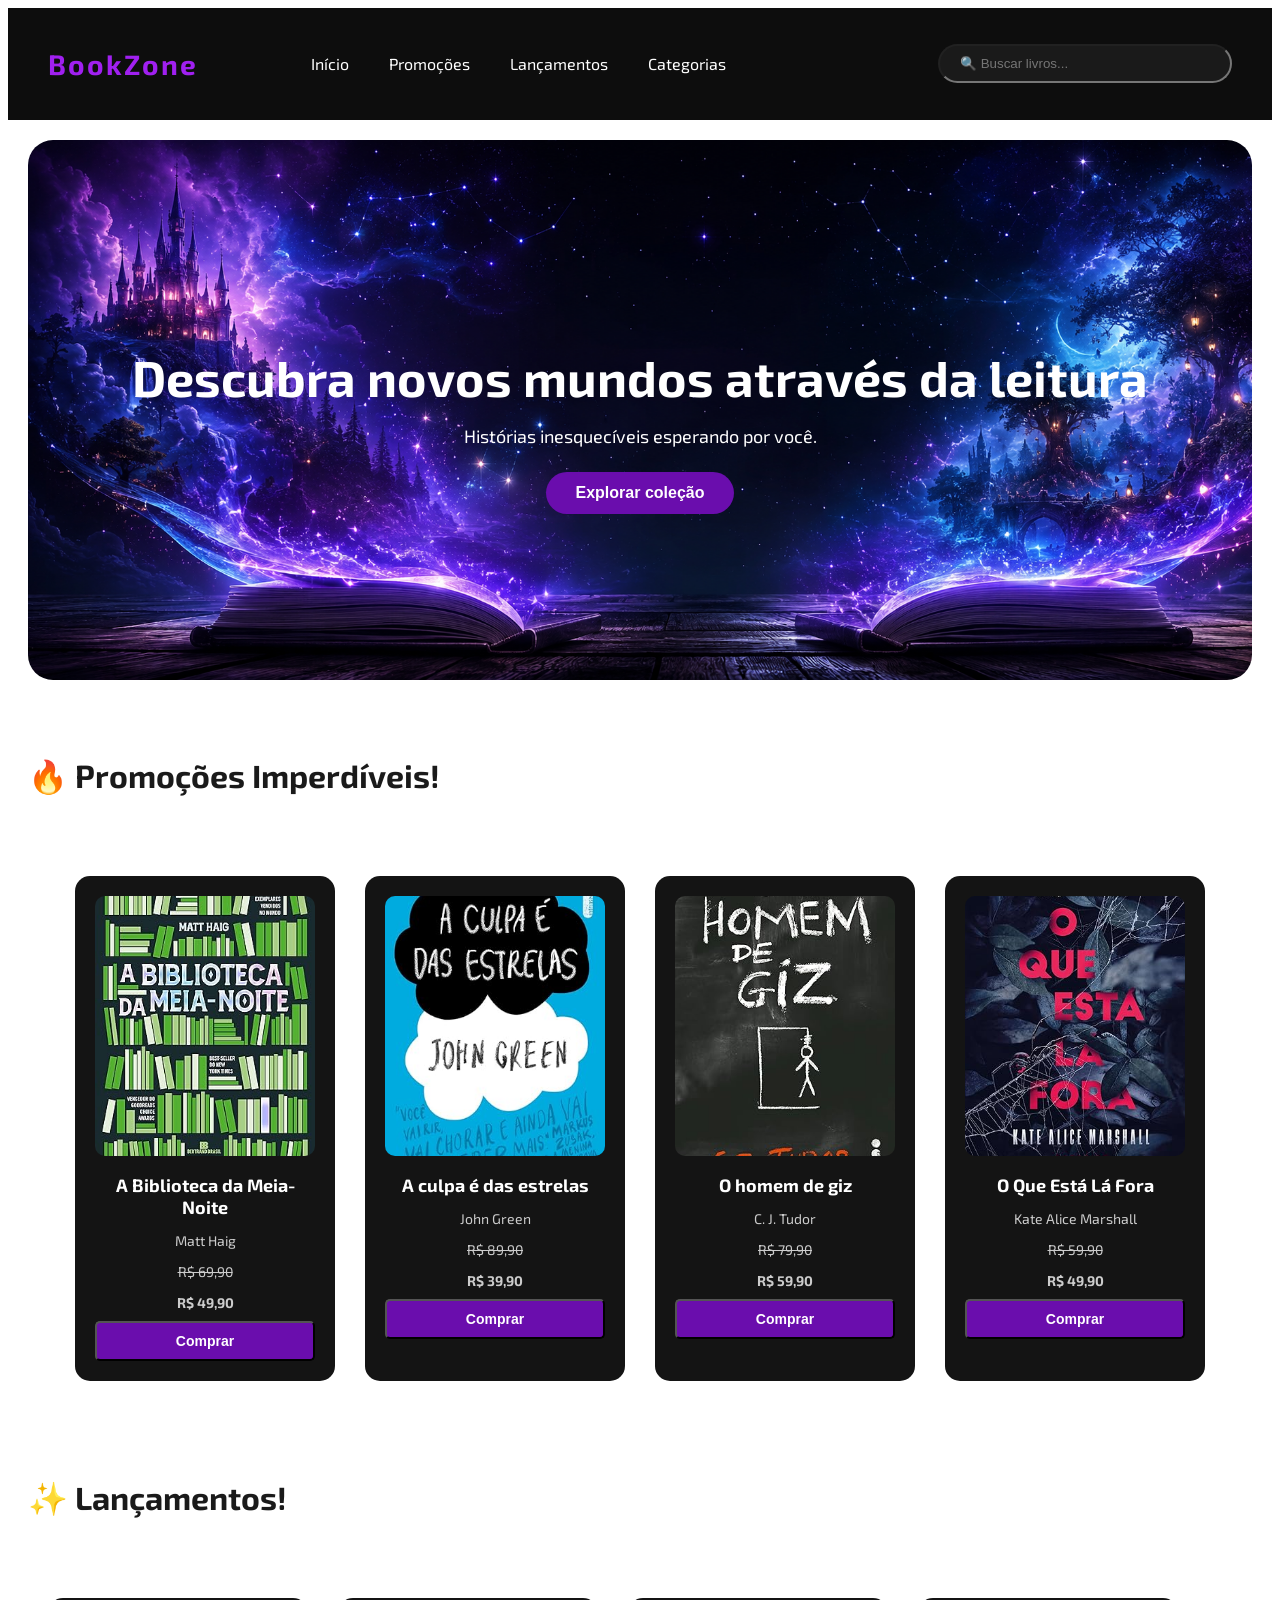
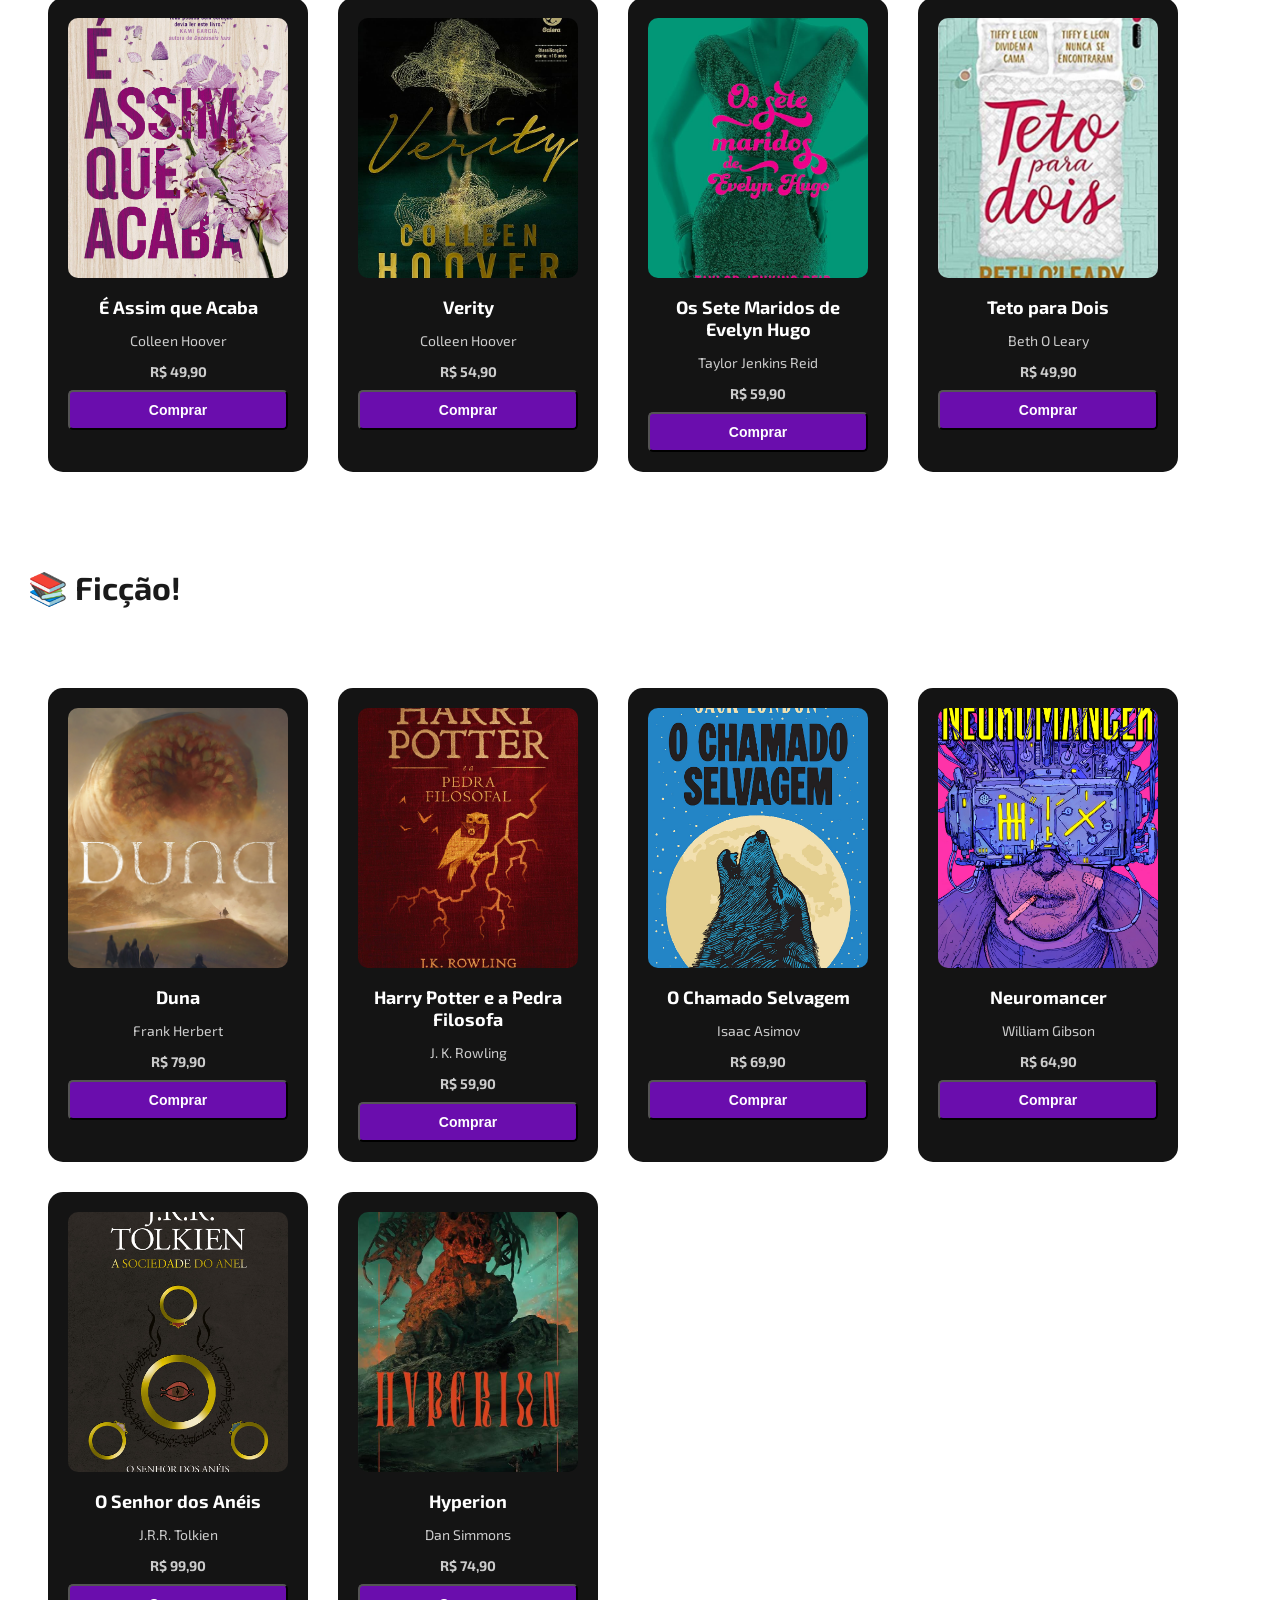
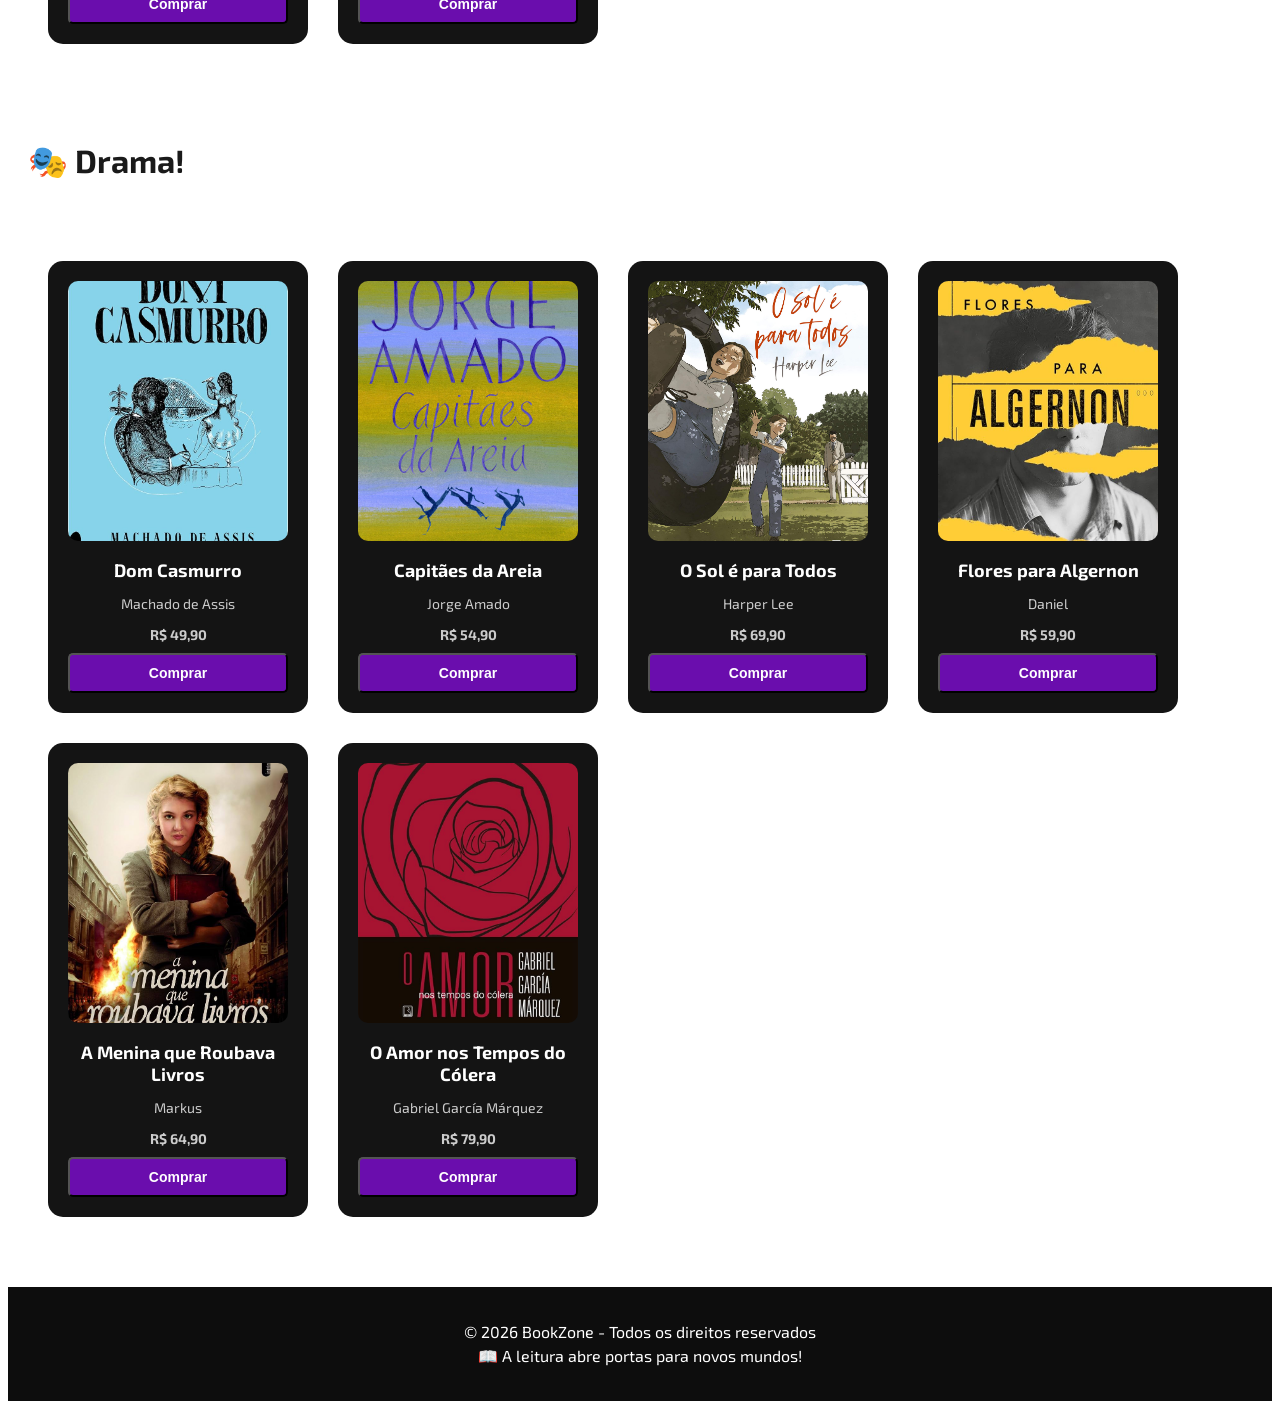
<file: site/index.html>
<!DOCTYPE html>
<html lang="pt-BR">
<head>
    <meta charset="UTF-8">
    <meta name="viewport" content="width=device-width, initial-scale=1.0">
    <title>BookZone</title>

    <link href="https://fonts.googleapis.com/css2?family=Exo+2:wght@400;600;700&display=swap" rel="stylesheet">
    <link rel="stylesheet" href="css/index.css">
</head>
<body>

<header>
    <h1>BookZone</h1>

    <nav>
        <a href="index.html">Início</a>
        <a href="#promoções">Promoções</a>
        <a href="#lançamentos">Lançamentos</a>
        <a href="#categorias">Categorias</a>

    </nav>

    <label for="buscar"></label>
    <input type="text" id="buscar" placeholder="🔍 Buscar livros...">


</header>

<main>
    <section class="banner">
        <div class="banner-conteudo">
            <h2>Descubra novos mundos através da leitura</h2>
            <p>Histórias inesquecíveis esperando por você.</p>
            <button>Explorar coleção</button>
        </div>
    </section>

    <!-- PROMOÇÕES -->
    <section id="promoções" class="secao">
        <h2 class="titulo-secao">🔥 Promoções Imperdíveis!</h2>
    </section>

    <section class="livros_promoções">
        <div class="card">
            <img src="images/livro1.jpg" alt="Capa do livro A Biblioteca da Meia-Noite">
            <h3>A Biblioteca da Meia-Noite</h3>
            <p>Matt Haig</p>
            <p class="preco-antigo">R$ 69,90</p>
            <p class="preco">R$ 49,90</p>
            <button>Comprar</button>
        </div>

        <div class="card">
            <img src="images/livro2.jpg" alt="Capa do livro A Culpa é das Estrelas">
            <h3>A culpa é das estrelas</h3>
            <p>John Green</p>
            <p class="preco-antigo">R$ 89,90</p>
            <p class="preco">R$ 39,90</p>
            <button>Comprar</button>
        </div>

        <div class="card">
            <img src="images/livro3.jpg" alt="Capa do livro O Homem de Giz">
            <h3>O homem de giz</h3>
            <p>C. J. Tudor</p>
            <p class="preco-antigo">R$ 79,90</p>
            <p class="preco">R$ 59,90</p>
            <button>Comprar</button>
        </div>

        <div class="card">
            <img src="images/livro4.jpg" alt="Capa do livro O Que Está Lá Fora">
            <h3>O Que Está Lá Fora</h3>
            <p>Kate Alice Marshall</p>
            <p class="preco-antigo">R$ 59,90</p>
            <p class="preco">R$ 49,90</p>
            <button>Comprar</button>
        </div>
    </section>

    <!-- LANÇAMENTOS -->
    <section id="lançamentos" class="secao">
        <h2 class="titulo-secao">✨ Lançamentos!</h2>
    </section>

    <section class="livros">
        <div class="card">
            <img src="images/É Assim que Acaba.jpg" alt="Capa do livro É Assim que Acaba">
            <h3>É Assim que Acaba</h3>
            <p>Colleen Hoover</p>
            <p class="preco">R$ 49,90</p>
            <button>Comprar</button>
        </div>

        <div class="card">
            <img src="images/Verity.jpg" alt="Capa do livro Verity">
            <h3>Verity</h3>
            <p>Colleen Hoover</p>
            <p class="preco">R$ 54,90</p>
            <button>Comprar</button>
        </div>

        <div class="card">
            <img src="images/Os Sete Maridos de Evelyn Hugo.jpg" alt="Capa do livro Os Sete Maridos de Evelyn Hugo">
            <h3>Os Sete Maridos de Evelyn Hugo</h3>
            <p>Taylor Jenkins Reid</p>
            <p class="preco">R$ 59,90</p>
            <button>Comprar</button>
        </div>

        <div class="card">
            <img src="images/Teto para Dois.jpg" alt="Capa do livro Teto para Dois">
            <h3>Teto para Dois</h3>
            <p>Beth O Leary</p>
            <p class="preco">R$ 49,90</p>
            <button>Comprar</button>
        </div>
    </section>

    <!-- FICÇÃO -->
    <section id="categorias" class="secao">
        <h2 class="titulo-secao">📚 Ficção!</h2>
    </section>

    <section class="livros">
        <div class="card">
            <img src="images/Duna.jpg" alt="Capa do livro Duna">
            <h3>Duna</h3>
            <p>Frank Herbert</p>
            <p class="preco">R$ 79,90</p>
            <button>Comprar</button>
        </div>

        <div class="card">
            <img src="images/harry potter e a pedra filosofal.jpg" alt="Capa do livro harry potter e a pedra filosofa">
            <h3>Harry Potter e a Pedra Filosofa</h3>
            <p>J. K. Rowling</p>
            <p class="preco">R$ 59,90</p>
            <button>Comprar</button>
        </div>

        <div class="card">
            <img src="images/O chamado selvagem.jpg" alt="Capa do livro O chamado selvagem">
            <h3>O Chamado Selvagem</h3>
            <p>Isaac Asimov</p>
            <p class="preco">R$ 69,90</p>
            <button>Comprar</button>
        </div>

        <div class="card">
            <img src="images/Neuromancer.jpg" alt="Capa do livro Neuromancer">
            <h3>Neuromancer</h3>
            <p>William Gibson</p>
            <p class="preco">R$ 64,90</p>
            <button>Comprar</button>
        </div>

        <div class="card">
            <img src="images/O Senhor dos Anéis.jpg" alt="Capa do livro O Senhor dos Anéis">
            <h3>O Senhor dos Anéis</h3>
            <p>J.R.R. Tolkien</p>
            <p class="preco">R$ 99,90</p>
            <button>Comprar</button>
        </div>

        <div class="card">
            <img src="images/Hyperion.jpg" alt="Capa do livro Hyperion">
            <h3>Hyperion</h3>
            <p>Dan Simmons</p>
            <p class="preco">R$ 74,90</p>
            <button>Comprar</button>
        </div>
    </section>

    <!-- DRAMA -->
    <section class="secao">
        <h2 class="titulo-secao">🎭 Drama!</h2>
    </section>

    <section class="livros">
        <div class="card">
            <img src="images/Dom Casmurro.jpg" alt="Capa do livro Dom Casmurro">
            <h3>Dom Casmurro</h3>
            <p>Machado de Assis</p>
            <p class="preco">R$ 49,90</p>
            <button>Comprar</button>
        </div>

        <div class="card">
            <img src="images/Capitães da Areia.jpg" alt="Capa do livro Capitães da Areia">
            <h3>Capitães da Areia</h3>
            <p>Jorge Amado</p>
            <p class="preco">R$ 54,90</p>
            <button>Comprar</button>
        </div>

        <div class="card">
            <img src="images/O Sol é para Todos.jpg" alt="Capa do livro O Sol é para Todos">
            <h3>O Sol é para Todos</h3>
            <p>Harper Lee</p>
            <p class="preco">R$ 69,90</p>
            <button>Comprar</button>
        </div>

        <div class="card">
            <img src="images/Flores para Algernon.jpg" alt="Capa do livro Flores para Algernon">
            <h3>Flores para Algernon</h3>
            <p>Daniel </p>
            <p class="preco">R$ 59,90</p>
            <button>Comprar</button>
        </div>

        <div class="card">
            <img src="images/A Menina que Roubava Livros.jpg" alt="Capa do livro A Menina que Roubava Livros">
            <h3>A Menina que Roubava Livros</h3>
            <p>Markus</p>
            <p class="preco">R$ 64,90</p>
            <button>Comprar</button>
        </div>

        <div class="card">
            <img src="images/O Amor nos Tempos do Cólera.jpg" alt="Capa do livro O Amor nos Tempos do Cólera">
            <h3>O Amor nos Tempos do Cólera</h3>
            <p>Gabriel García Márquez</p>
            <p class="preco">R$ 79,90</p>
            <button>Comprar</button>
        </div>
    </section>


</main>

<footer>
    <p>© 2026 BookZone - Todos os direitos reservados</p>
    <p>📖 A leitura abre portas para novos mundos!</p>
</footer>

</body>

<script src="js/index.js"></script>

</html>
</file>
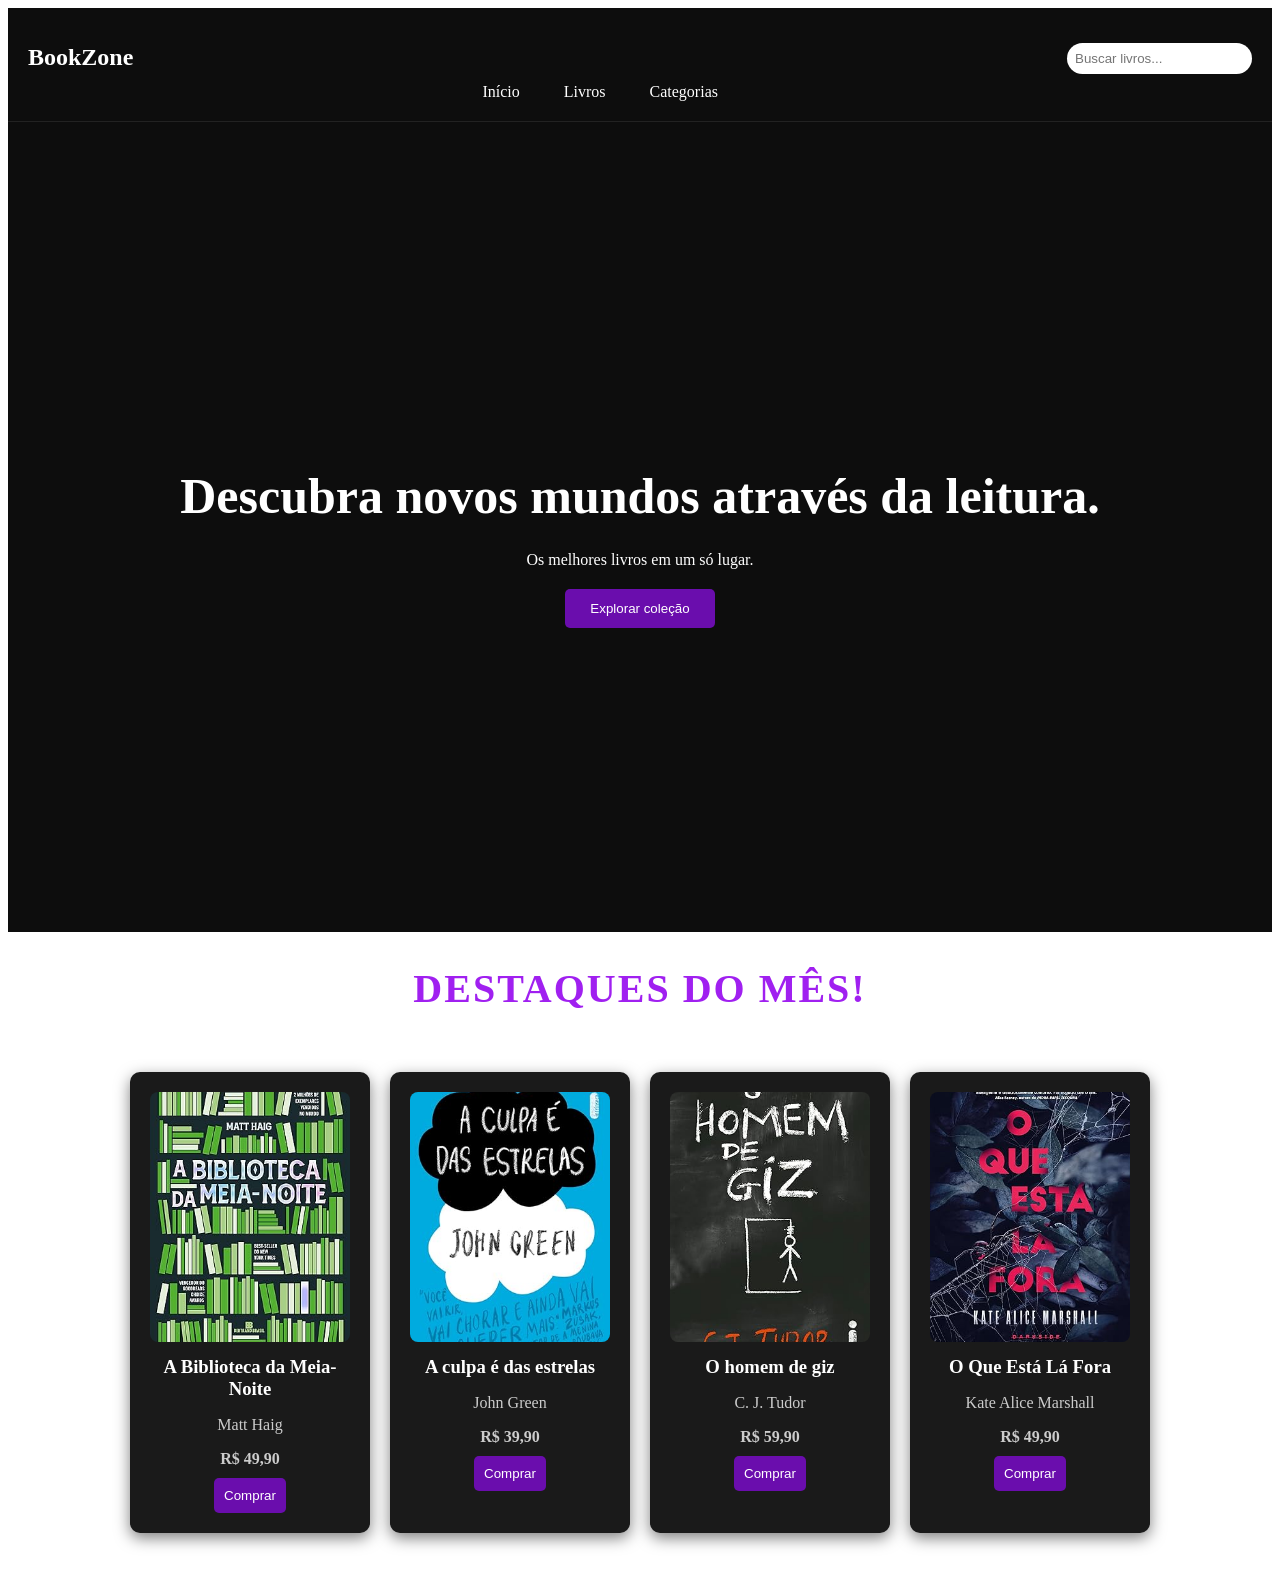
<file: site/site/index.html>
<!DOCTYPE html>
<html lang="pt-BR">
<head>
    <meta charset="UTF-8">
    <meta name="viewport" content="width=device-width, initial-scale=1.0">
    <title>BookZone</title>

    <link href="https://fonts.googleapis.com/css2?family=Exo+2:wght@400;600;700&display=swap" rel="stylesheet">
    <link rel="stylesheet" href="css/index.css">
</head>

<body>

<header>
    <h1>BookZone</h1>

    <nav>                                                   <!-- MENU DE NAVEGAÇÃO -->
        <a href="#">Início</a>
        <a href="#">Livros</a>
        <a href="#">Categorias</a>
    </nav>

    <input type="text" placeholder="Buscar livros...">        <!-- BARRA DE PESQUISA -->
</header>

    <section class="banner">
        <h2>Descubra novos mundos através da leitura.</h2>
            <p>Os melhores livros em um só lugar.</p>
                <button>Explorar coleção</button>
    </section>

        <section class="destaque">
            <h1>DESTAQUES DO MÊS!</h1>
        </section>

<section class="livros">                                             <!-- LIVROS -->

    <div class="card">
        <img src="images/livro1.jpg" alt="Livro 1">
        <h3>A Biblioteca da Meia-Noite</h3>
        <p>Matt Haig</p>
        <p class="preco">R$ 49,90</p>
        <button>Comprar</button>
    </div>

    <div class="card">
        <img src="images/livro2.jpg" alt="Livro 2">
        <h3>A culpa é das estrelas</h3>
        <p>John Green</p>
        <p class="preco">R$ 39,90</p>
        <button>Comprar</button>
    </div>

    <div class="card">
        <img src="images/livro3.jpg" alt="Livro 3">
        <h3>O homem de giz</h3>
        <p>C. J. Tudor</p>
        <p class="preco">R$ 59,90</p>
        <button>Comprar</button>
    </div>

    <div class="card">
        <img src="images/livro4.jpg" alt="Livro 4">
        <h3>O Que Está Lá Fora</h3>
        <p> Kate Alice Marshall</p>
        <p class="preco">R$ 49,90</p>
        <button>Comprar</button>
    </div>

</section>


</body>
</html>
</file>
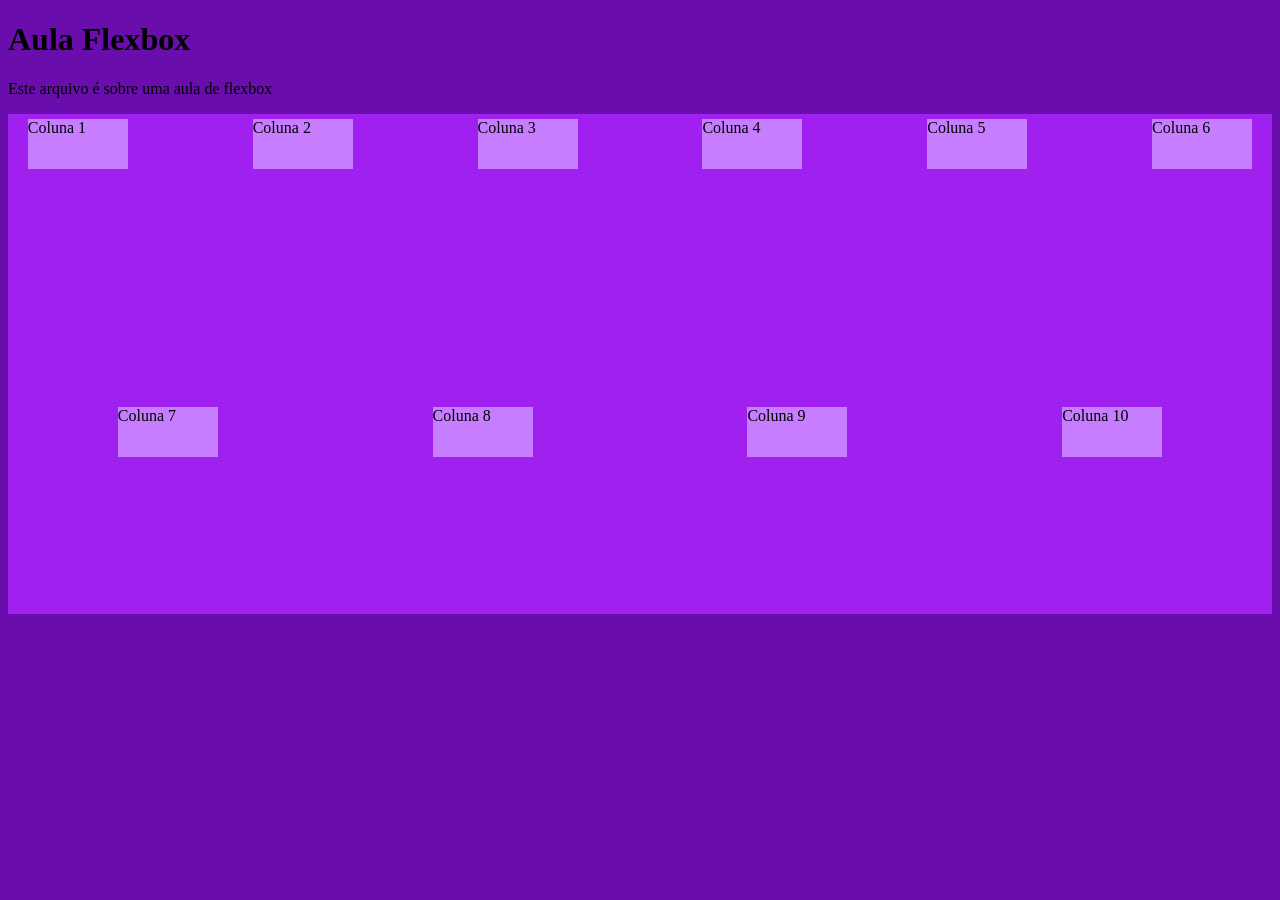
<file: site/css/flexbox.html>
<!DOCTYPE html>
<html lang="pt-BR">
<head>
    <meta charset="UTF-8">
    <title>Aula de flexBOX</title>
  <link rel="stylesheet" href="flexbox.css">
</head>
<body>

<h1>Aula Flexbox</h1>

<p>Este arquivo é sobre uma aula de flexbox</p>

<div class="container">
  <div class="item item1">Coluna 1</div>
  <div class="item item2">Coluna 2</div>
  <div class="item item3">Coluna 3</div>
  <div class="item item4">Coluna 4</div>
  <div class="item item5">Coluna 5</div>
  <div class="item item6">Coluna 6</div>
  <div class="item item7">Coluna 7</div>
  <div class="item item8">Coluna 8</div>
  <div class="item item9">Coluna 9</div>
  <div class="item item10">Coluna 10</div>

</div>









</body>
</html>
</file>
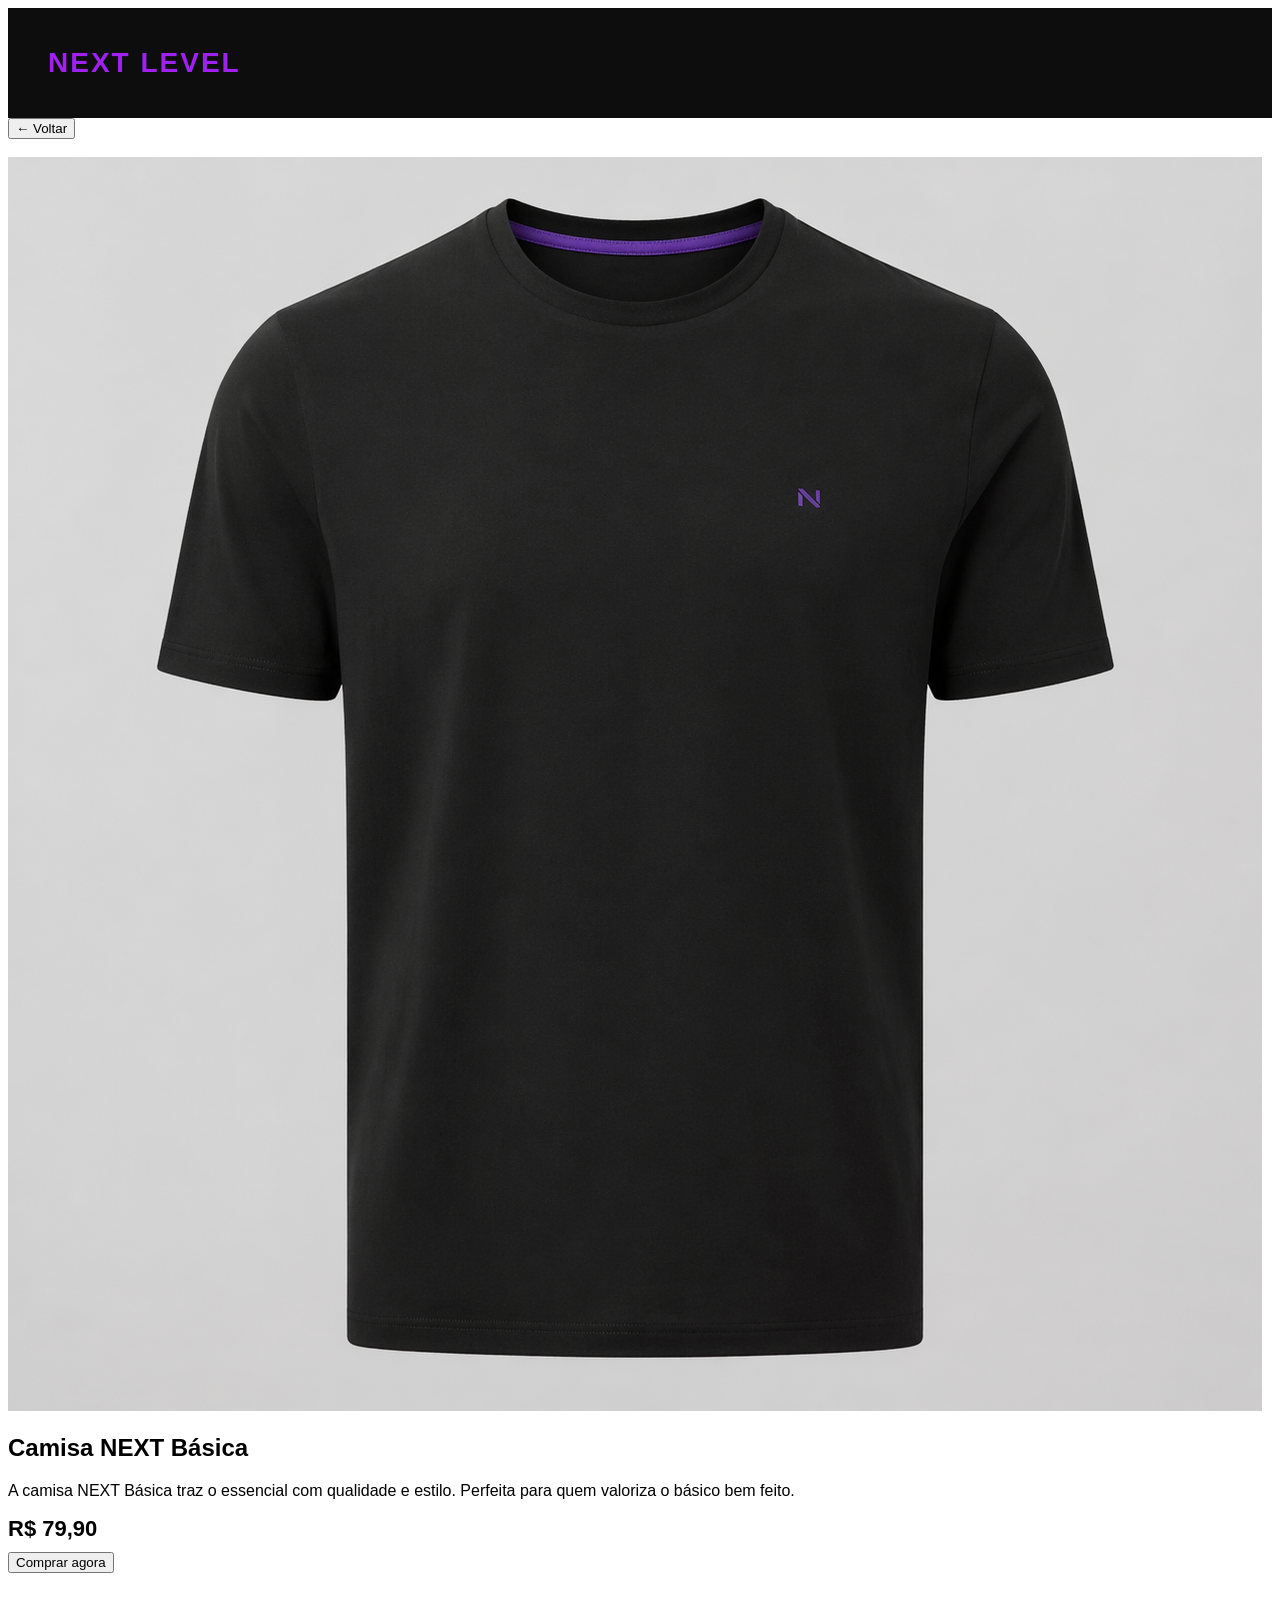
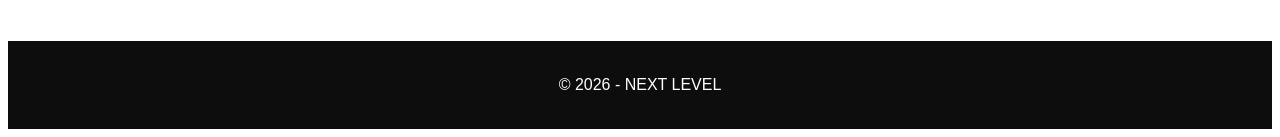
<file: site/pages/camisa-basica-next.html>
<!DOCTYPE html>
<html lang="pt-BR">
<head>
    <meta charset="UTF-8">
    <meta name="viewport" content="width=device-width, initial-scale=1.0">
    <title>Camisa NEXT Social</title>

    <link rel="stylesheet" href="../css/index.css">
</head>

<body>

<header>
    <h1>NEXT LEVEL</h1>
</header>

<section class="produto-detalhe">

    <div class="imagem">
        <a class="voltar" href="../index.html"><button>← Voltar</button></a>
        <br><br>
        <img src="../images/camisa-basica-next.png" alt="Camisa NEXT Social">
    </div>

    <div class="info">
        <h2>Camisa NEXT Básica</h2>

        <p class="descricao">
            A camisa NEXT Básica traz o essencial com qualidade e estilo.
            Perfeita para quem valoriza o básico bem feito.
        </p>

        <h3 class="preco">R$ 79,90</h3>

        <button>Comprar agora</button>

        <br><br>

    </div>

</section>

<footer>
    <p>© 2026 - NEXT LEVEL</p>
</footer>

</body>
</html>
</file>
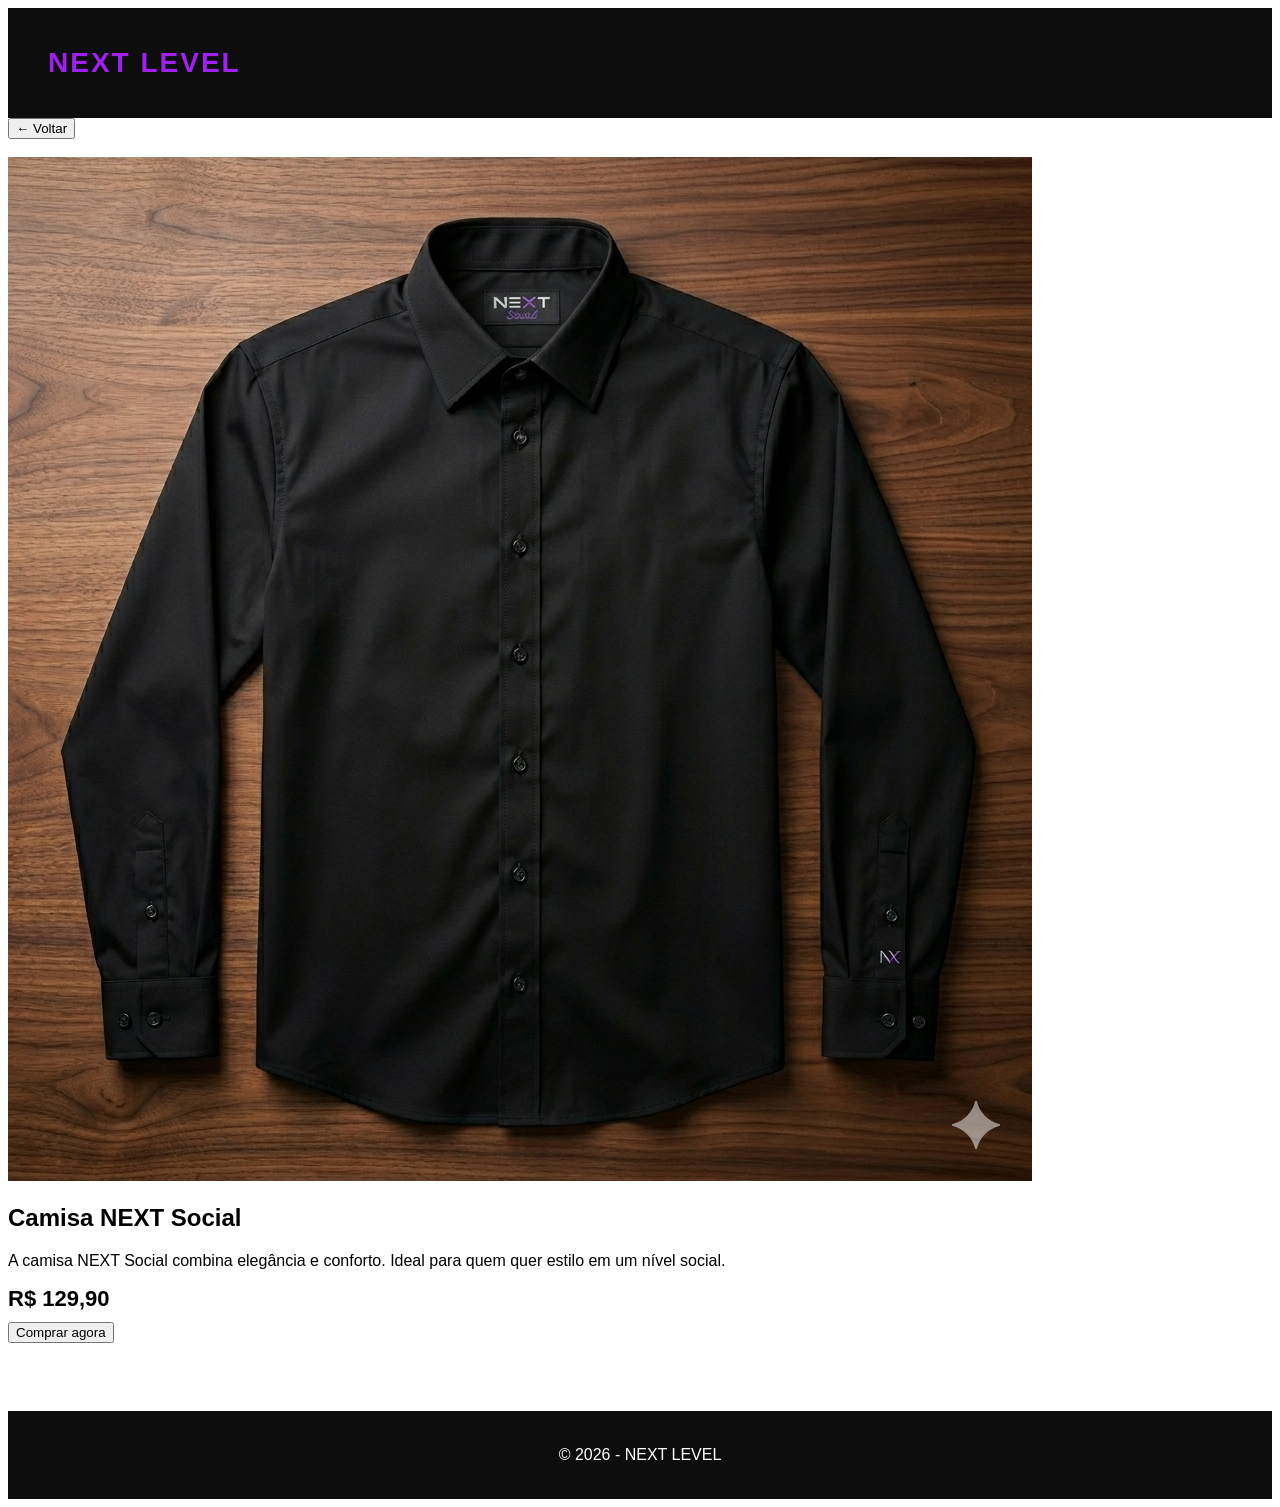
<file: site/pages/camisa-social-next.html>
<!DOCTYPE html>
<html lang="pt-BR">
<head>
    <meta charset="UTF-8">
    <meta name="viewport" content="width=device-width, initial-scale=1.0">
    <title>Camisa NEXT Social</title>

    <link rel="stylesheet" href="../css/index.css">
</head>

<body>

<header>
    <h1>NEXT LEVEL</h1>
</header>

<section class="produto-detalhe">

    <div class="imagem">
        <a class="voltar" href="../index.html"><button>← Voltar</button></a>
        <br><br>
        <img src="../images/camisa-social-next.png" alt="Camisa NEXT Social">
    </div>

    <div class="info">
        <h2>Camisa NEXT Social</h2>

        <p class="descricao">
            A camisa NEXT Social combina elegância e conforto.
            Ideal para quem quer estilo em um nível social.
        </p>

        <h3 class="preco">R$ 129,90</h3>

        <button>Comprar agora</button>

        <br><br>


    </div>

</section>

<footer>
    <p>© 2026 - NEXT LEVEL</p>
</footer>

</body>
</html>
</file>
<file: site/css/index.css>
/*------------------------------------------- FUNDO -------------------------------------------*/
body {
    font-family: 'Exo 2', sans-serif;
    min-height: 100vh;
}

/*------------------------------------------- CABEÇALHO -------------------------------------------*/
header {
    display: flex;
    justify-content: space-between;
    align-items: center;
    background: #0d0d0d;
    padding: 20px 40px;
    flex-wrap: wrap;                        /* permite que os itens quebrem linha em telas pequenas */
    gap: 15px;
    position: sticky;                     /* fixa o cabeçalho no topo ao rolar a página */
    top: 0;
    z-index: 1000;                      /* garante que o cabeçalho fique sobre outros elementos */
}

h1 {
    color: #a020f0;
    font-size: 28px;
    letter-spacing: 2px;
    background-clip: text;
}

/*------------------------------------------- NAVEGAÇÃO -------------------------------------------*/
nav {
    display: flex;
    gap: 10px;
    flex-wrap: wrap;
}

nav a {
    color: white;
    text-decoration: none;
    padding: 8px 15px;
    transition: 0.3s;
}

nav a:hover {
    color: #a020f0;
}

/*------------------------------------------- BARRA DE PESQUISA -------------------------------------------*/

input {
    padding: 10px 20px;
    width: 250px;
    background: #1a1a1a;
    color: white;
    border-radius: 25px;
}

/*---------------------------------------------- BANNER ----------------------------------------------------*/
.banner {
    display: flex;
    flex-direction: column;
    justify-content: center;
    align-items: center;
    height: 60vh;
    background: url("../images/banner.png");
    background-size: cover;
    color: white;
    text-align: center;
    margin: 20px;
    border-radius: 25px;
}

.banner h2 {
    font-size: 50px;
    margin-bottom: 15px;
}

.banner p {
    font-size: 18px;
    margin-bottom: 25px;
}

.banner button {
    padding: 12px 30px;
    background: #6a0dad;
    border: none;
    color: white;
    border-radius: 30px;
    font-size: 16px;
    font-weight: bold;
    transition: 0.3s;
}

.banner button:hover {
    background: #8a2be2;                 /* muda para roxo mais claro ao passar o mouse */
}

/*------------------------------------------- TÍTULOS DAS SEÇÕES -------------------------------------------*/
.secao {
    margin: 50px 20px 20px 20px;
}

.titulo-secao {
    font-size: 32px;
    color: #1a1a1a;
    position: relative;
    display: inline-block;
    padding-bottom: 10px;
    margin-bottom: 30px;
}

/*------------------------------------------- LIVROS (PROMOÇÕES) -------------------------------------------*/
.livros_promoções {
    display: flex;
    flex-wrap: wrap;
    justify-content: center;
    gap: 30px;
    padding: 20px 40px;
}

/*------------------------------------------- CARDS DOS LIVROS -------------------------------------------*/
.livros {
    display: flex;
    flex-wrap: wrap;
    justify-content: flex-start;
    gap: 30px;
    padding: 20px 40px;
}

.card {
    background: #141414;
    padding: 20px;
    border-radius: 15px;
    width: 220px;
    text-align: center;
    transition: 0.3s;
}

.card:hover {
    transform: translateY(-10px);                        /* sobe o card 10px ao passar o mouse */
}

.card img {
    width: 100%;
    height: 260px;
    object-fit: cover;
    border-radius: 10px;
}

.card h3 {
    color: white;
    margin: 15px 0 5px;
    font-size: 18px;
}

.card p {
    color: #ccc;
    font-size: 14px;
}

/*------------------------------------------- PREÇOS -------------------------------------------*/
.preco {
    font-weight: bold;
    font-size: 22px;
    margin: 10px 0;
}

.preco-antigo {
    text-decoration: line-through;       /* risca o texto */
    font-size: 14px;
}

/*------------------------------------------- BOTÃO DE COMPRA -------------------------------------------*/
.card button {
    padding: 10px;
    background: #6a0dad;
    color: white;
    border-radius: 5px;
    width: 100%;
    font-size: 14px;
    font-weight: bold;
    transition: 0.3s;
    text-align: center;
    margin-top: auto;
}

.card button:hover {
    background: #8a2be2;
}

/*------------------------------------------- RODAPÉ -------------------------------------------*/
footer {
    background: #0d0d0d;
    color: white;
    text-align: center;
    padding: 30px;
    margin-top: 50px;
}

footer p {
    margin: 5px 0;
}

/*------------------------------------------- (CELULAR) -------------------------------------------*/

@media (max-width: 800px) {
    header {
        flex-direction: column;
        text-align: center;
        padding: 15px;
    }

    body {
        background-color: darkgray;
    }

    nav {
        justify-content: center;
    }

    .banner {
        height: 50vh;
        margin: 10px;
    }

    .banner h2 {
        font-size: 28px;
        padding: 0 15px;
    }

    .card {
        width: 160px;
        padding: 12px;
    }

    .card img {
        height: 200px;
    }

    input {
        width: 90%;
    }
}
</file>
<file: site/site/css/index.css>
/*cabeçalho*/
header {
    display: flex;                              /*coloca tudo na mesma linha*/
    justify-content: space-between;            /* separa os itens*/
    align-items: flex-start;                  /*alinha verticalmente*/

    background: #0d0d0d;
    padding: 20px;
    border-bottom: 1px solid #222;

}

h1 {
    color: white;
    font-size: 24px;
}

/*navegação*/
nav {
    margin-top: 55px;
}
nav a {
    color: white;
    align-items: flex-start;
    margin: 20px;              /*espaçamento entre eles*/
    text-decoration: none;
}

/*barra de pesquisa*/
input {
    padding: 8px;
    margin-top: 15px;
    border-radius: 20px;
    border: none;
}

/*banner*/
.banner {
    display: flex;                  /* ativa o modo flex */
    flex-direction: column;        /* coloca um embaixo do outro */

    justify-content: center;     /* centraliza vertical */
    align-items: center;        /* centraliza horizontal */

    height: 90vh;             /* ocupa a tela */
    background: #0d0d0d;
    color: white;
    text-align: center;
    margin-bottom: 30px;
}
.banner h2 {
    font-size: 50px;
    margin-bottom: 10px;
}
.banner p {
    margin-bottom: 20px;
}

/*botão no banner*/
.banner button {
    padding: 12px 25px;
    background: #6a0dad;
    border: none;
    color: white;
    cursor: pointer;
    border-radius: 5px;
}

.destaque h1 {
    color:  #a020f0;
    font-size:40px;
    text-align: center;
    letter-spacing: 2px;
    margin-bottom: 20px;
}




/*-------------------------------------------livros - produtos-------------------------------------------*/
.livros {      /*caixa dos livros*/
    display: flex;                                 /*coloca todos os cards lado a lado*/
    flex-wrap: wrap;
    justify-content: center;                     /*centraliza os livros*/
    gap: 20px;                                  /*espaço ENTRE os cards */
    padding: 40px;                             /*espaço dentro da seção (afasta das bordas)*/
}

.card {         /*cada livro*/
    background: #1a1a1a;                               /*cor de fundo do card*/
    padding: 20px;                                    /*espaço interno (não deixa tudo colado)*/
    border-radius: 10px;                             /*bordas arredondadas*/
    width: 200px;                                   /*largura fixa do card*/
    text-align: center;                            /*centraliza o texto dentro dele*/
    box-shadow: 0 5px 15px rgba(0,0,0,0.5);       /*cria uma sombra embaixo do card*/
}

.card img {
    width: 100%;                         /*imagem ocupa toda largura do card*/
    height: 250px;
    object-fit: cover;                 /*ajusta a imagem sem distorcer*/
    border-radius: 8px;               /* deixa a imagem arredondada*/
    transition: 0.3s;
}
.card img:hover {
    transform: scale(1.05);
}

.card h3 {
    margin: 10px 0;
}

h3 {
    color: white;
}

.card p {
    color: #ccc;
}

.preco {
    color: #a020f0;
    font-weight: bold;
    margin: 10px 0;
}

/*BOTÃO DE COMPRA*/
.card button {
    padding: 10px;
    background: #6a0dad;
    border: none;
    color: white;
    cursor: pointer;
    border-radius: 5px;
}

/*-------------------------------ANIMAÇÃO DOS BOTÕES------------------------------------*/
.card {
    transition: 0.3s;
}
.card:hover {
    transform: translateY(-8px);
}
.card button:hover {
    background: #8a2be2;
}
.banner button:hover {
    background: #8a2be2;
    transform: scale(1.05);
}
nav a:hover {
    color: #a020f0;
}
</file>
<file: site/css/flexbox.css>
body{
     background: #6a0dad;
}

.container{
    display: flex;
    flex-direction: row;
    justify-content: space-evenly;
    align-items: stretch;
    flex-wrap: wrap;
    row-gap: 77px;
    column-gap: 100px;
    height: 500px;
    background-color: #a020f0;
}

.item{
    width: 100px;
    height: 50px;
    margin: 5px;
    background-color: #c77dff;
}
</file>
